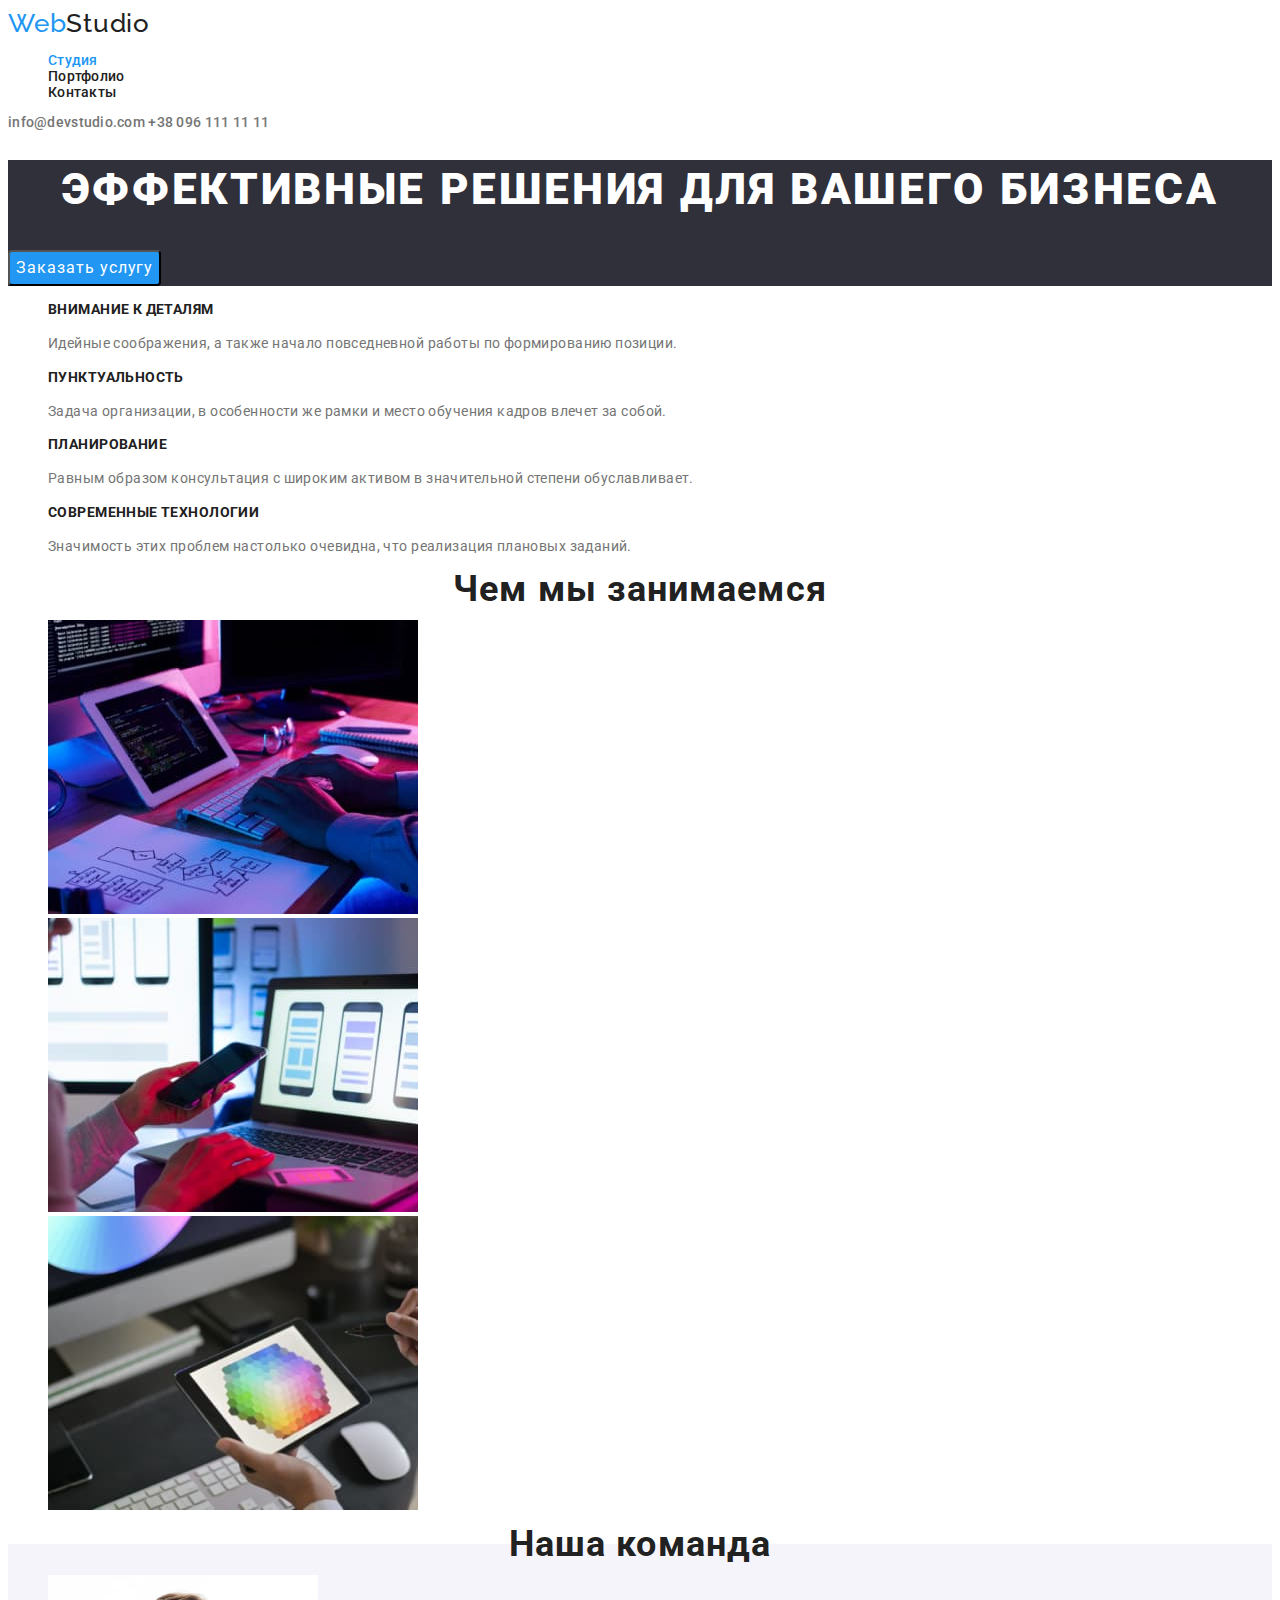
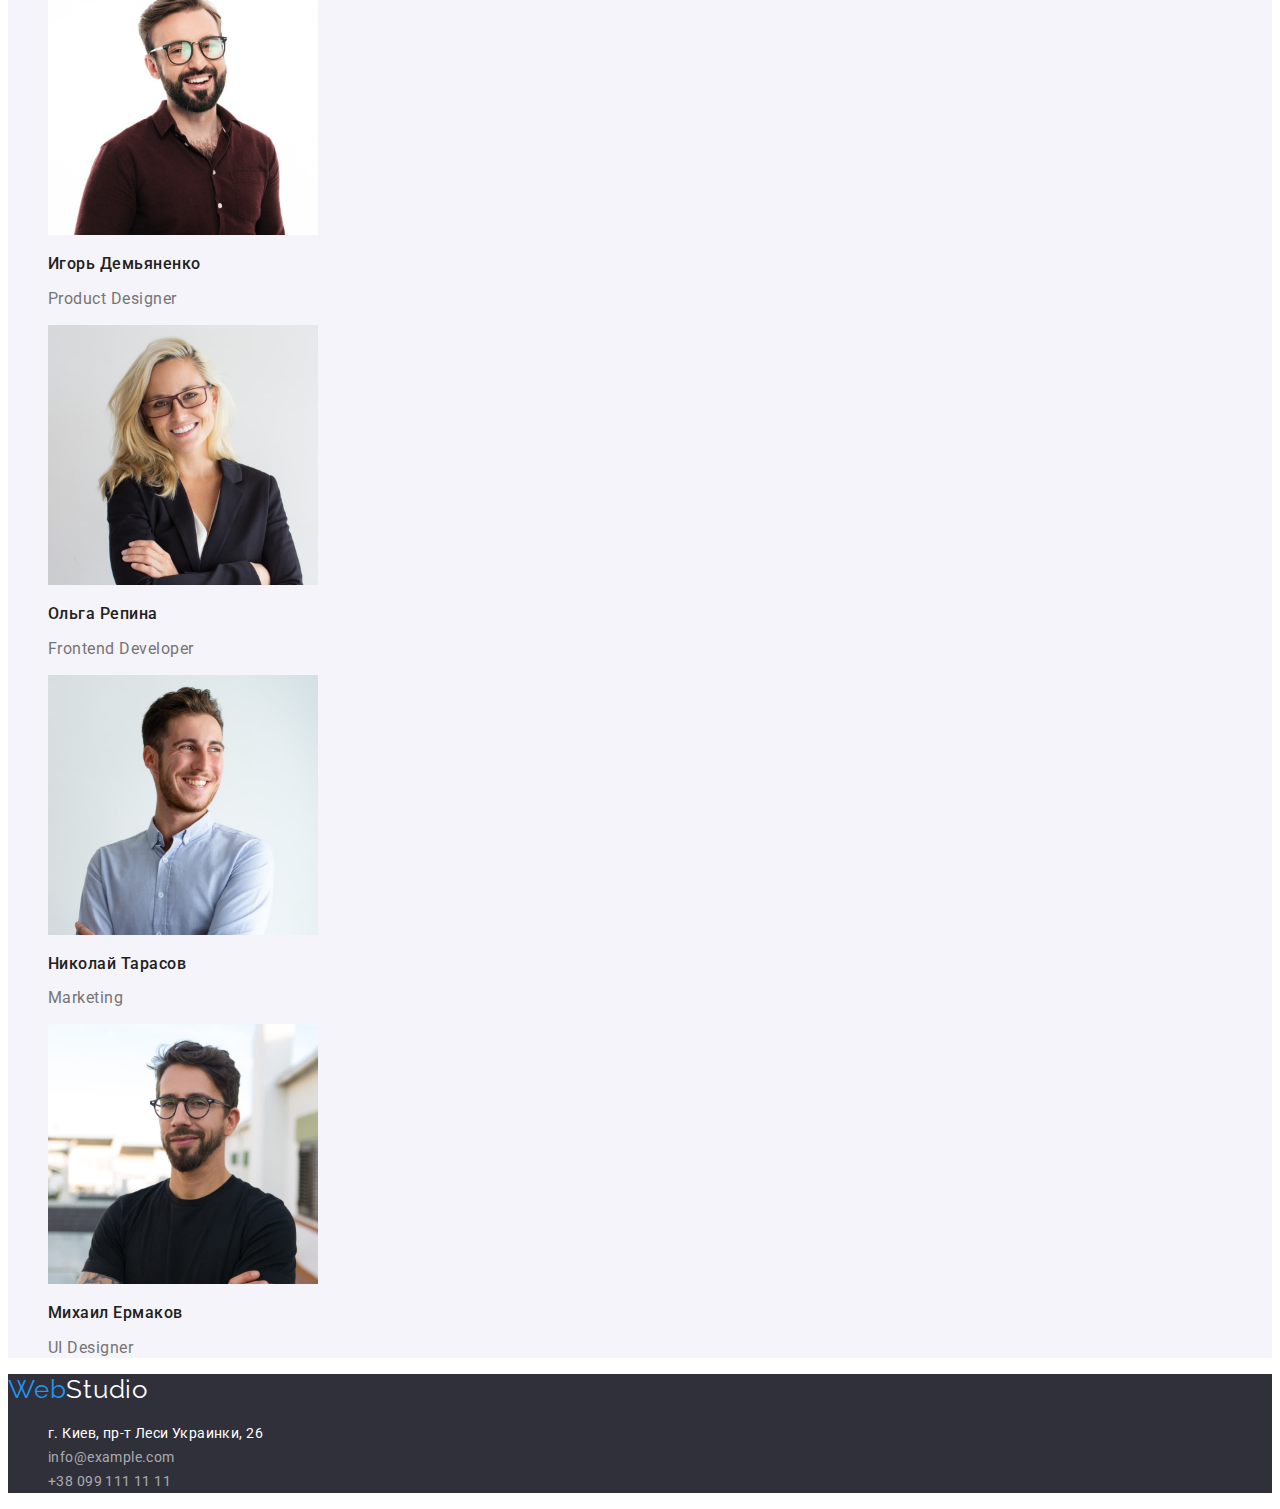
<file: index.html>
<!DOCTYPE html>
<html lang="ru">
<head>
    <meta charset="UTF-8"/>
    <meta name="description" content="Коммерческая разработка сайтов под заказ"/>
    <title>Студия по разработке сайтов</title>
    <link rel="preconnect" href="https://fonts.googleapis.com">
    <link rel="preconnect" href="https://fonts.gstatic.com" crossorigin>
    <link href="https://fonts.googleapis.com/css2?family=Raleway:wght@700&family=Roboto:wght@400;500;700;900&display=swap" rel="stylesheet">
    <link rel="stylesheet" href="css/styles.css">
</head>
<body>
    <!-- Head -->
    <header class="header">
        <a class="link-logo" lang="en" href="./index.html"><span class="logo-title">Web</span>Studio</a>
        <nav>
            <ul class="list">
                <li>
                    <a class="current link" href="/">Студия</a>
                </li>
                <li>
                    <a class="link" href="./portfolio.html">Портфолио</a>
                </li>
                <li>
                    <a class="link" href="/">Контакты</a>
                </li> 
            </ul>
        </nav>
        <a class="header-contact link" lang="en" href="mailto:info@devstudio.com">info@devstudio.com</a>
        <a class="header-contact link" href="tel:+380961111111">+38 096 111 11 11</a>
    </header>
    <main> 
        <!-- Hero -->
        <section class="hero">
            <h1 class="hero-title">Эффективные решения для вашего бизнеса</h1>
            <button class="hero button" type="button">Заказать услугу</button>
        </section>
        <!-- Features -->
        <section class="features">
            <!-- Title would be hidden -->
            <h2 hidden>Особенности</h2>
            <ul class="list">
                <li>
                    <h3>Внимание к деталям</h3>
                    <p class="text">
                        Идейные соображения, а также начало повседневной работы по формированию позиции.
                    </p>
                </li>
                <li>
                    <h3>Пунктуальность</h3>
                    <p class="text">
                        Задача организации, в особенности же рамки и место обучения кадров влечет за собой.
                    </p>
                </li>
                <li>
                    <h3>Планирование</h3>
                    <p class="text">
                        Равным образом консультация с широким активом в значительной степени обуславливает.
                    </p>
                </li>
                <li>
                    <h3>Современные технологии</h3>
                    <p class="text">
                        Значимость этих проблем настолько очевидна, что реализация плановых заданий.
                    </p>
                </li>
            </ul>
        </section>
        <!-- Work -->
        <section class="work">
            <h2 class="title">Чем мы занимаемся</h2>
            <ul class="list">
                <li>
                    <a href="/">
                        <img src="img/m1s3p1.jpg" alt="Человек печатает на клавиатуре" width="370"/>
                    </a>
                </li>
                <li>
                    <a href="/">
                        <img src="img/m1s3p2.jpg" alt="Человек смотрит на экран ноутбука" width="370"/>
                    </a>
                </li>
                <li>
                    <a href="/">
                        <img src="img/m1s3p3.jpg" alt="Человек риусет на планшете" width="370"/>
                    </a>
                </li>
            </ul>
        </section>
        <!-- Team -->
        <section class="team">
            <h2 class="title">Наша команда</h2>
            <ul class="list">
                <li>
                    <img src="img/m1s4p1.jpg" alt="Игорь Демьяненко" width="270"/>
                    <p class="name">
                        Игорь Демьяненко 
                    </p>
                    <p class="profession" lang="en">
                        Product Designer
                    </p>
                </li>
                <li>
                    <img src="img/m1s4p2.jpg" alt="Ольга Репина" width="270"/> 
                    <p class="name">
                        Ольга Репина
                    </p>
                    <p class="profession" lang="en">
                        Frontend Developer
                    </p>
                </li>
                <li>
                    <img src="img/m1s4p3.jpg" alt="Николай Тарасов" width="270"/> 
                    <p class="name">
                        Николай Тарасов
                    </p>
                    <p class="profession" lang="en">
                        Marketing
                    </p>
                </li>
                <li>
                    <img src="img/m1s4p4.jpg" alt="Михаил Ермаков" width="270"/> 
                    <p class="name">
                        Михаил Ермаков
                    </p>
                    <p class="profession" lang="en">
                        UI Designer
                    </p>
                </li>
            </ul>
        </section>
    </main>
    <!-- Footer -->
    <footer class="footer">
        <a class="link-logo" lang="en" href="./index.html"><span class="logo-title">Web</span>Studio</a>
        <address>
            <ul class="footer-list">
                <li class="item">
                    <a class="link adress" href="https://goo.gl/maps/s9QWNsardA6QoMJf8" target="_blank"
                        rel="noopener noreferrer">г. Киев, пр-т Леси Украинки, 26</a>
                </li>
                <li class="item">
                    <a class="footer-contact link" href="mailto:info@example.com">info@example.com</a>
                </li>
                <li class="item">
                    <a class="footer-contact link" href="tel:+380991111111">+38 099 111 11 11</a>
                </li>
            </ul>
        </address>
    </footer>
</body>
</html>
</file>
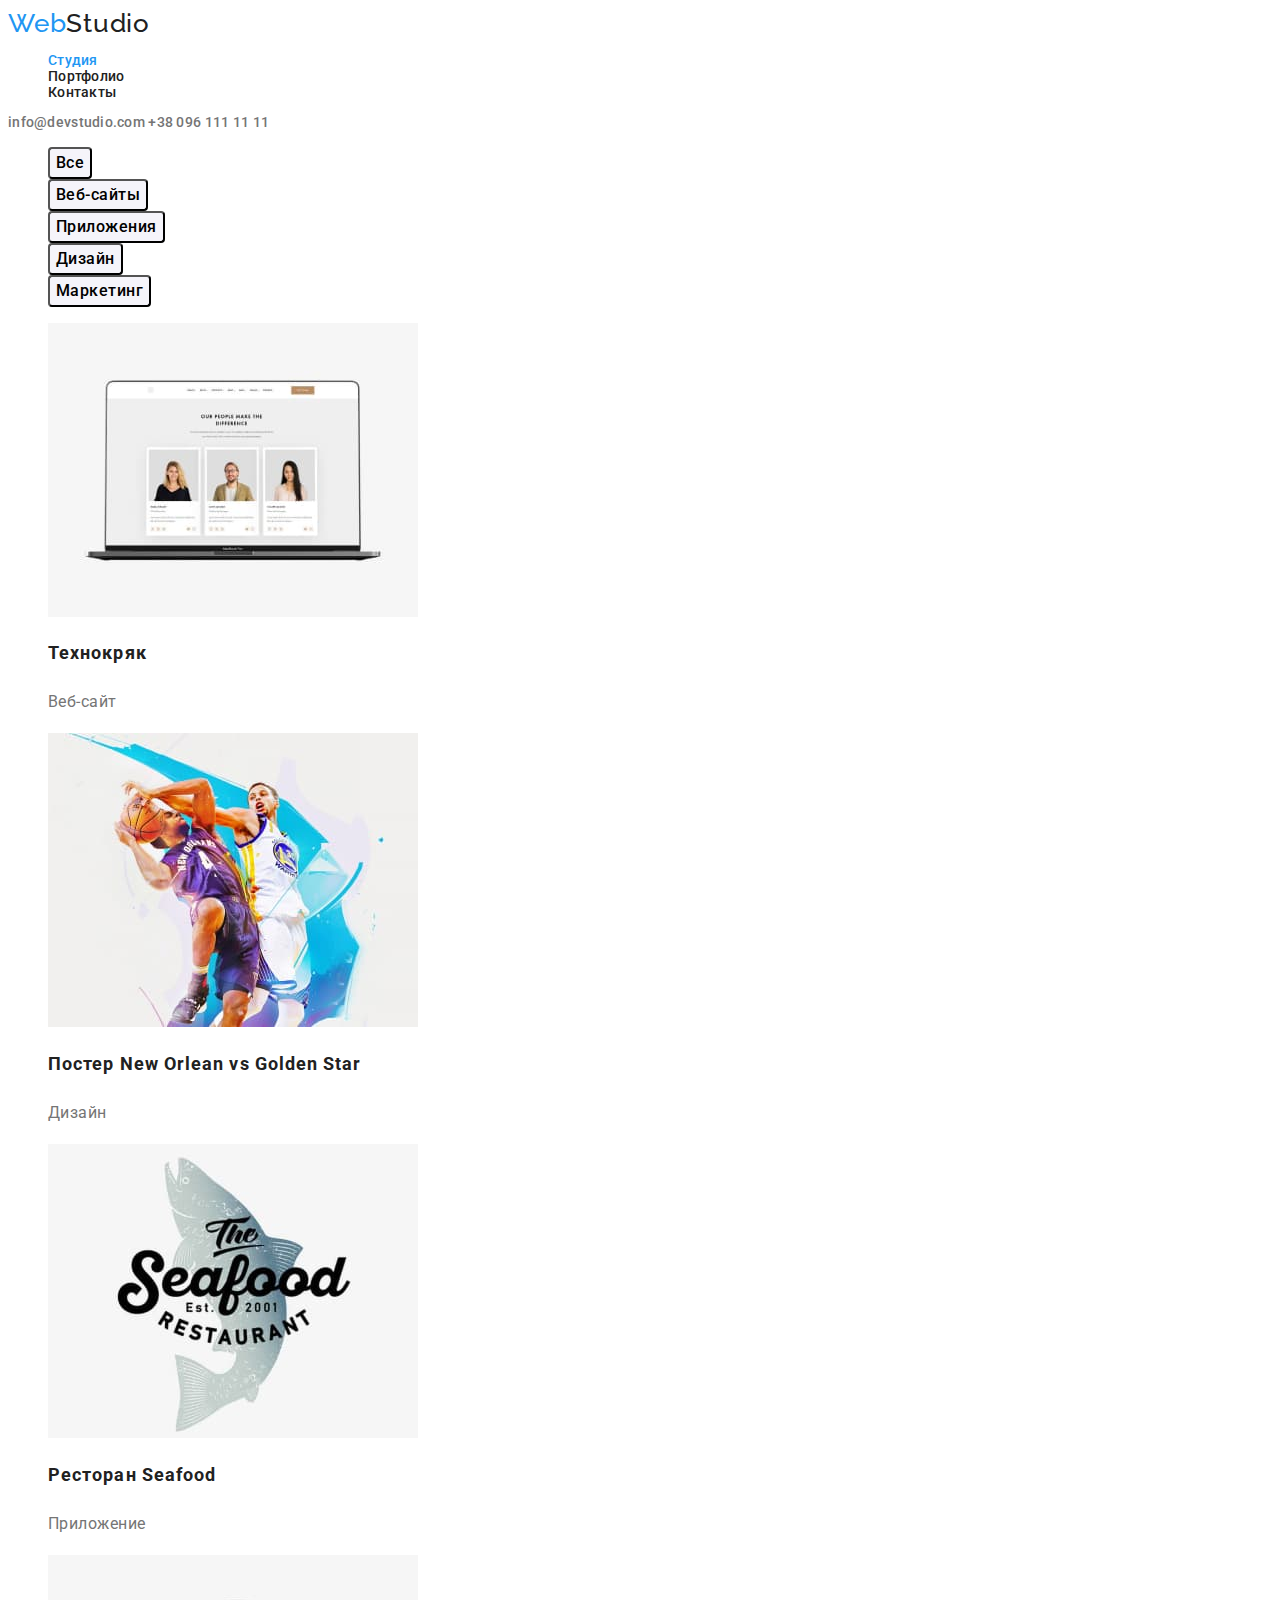
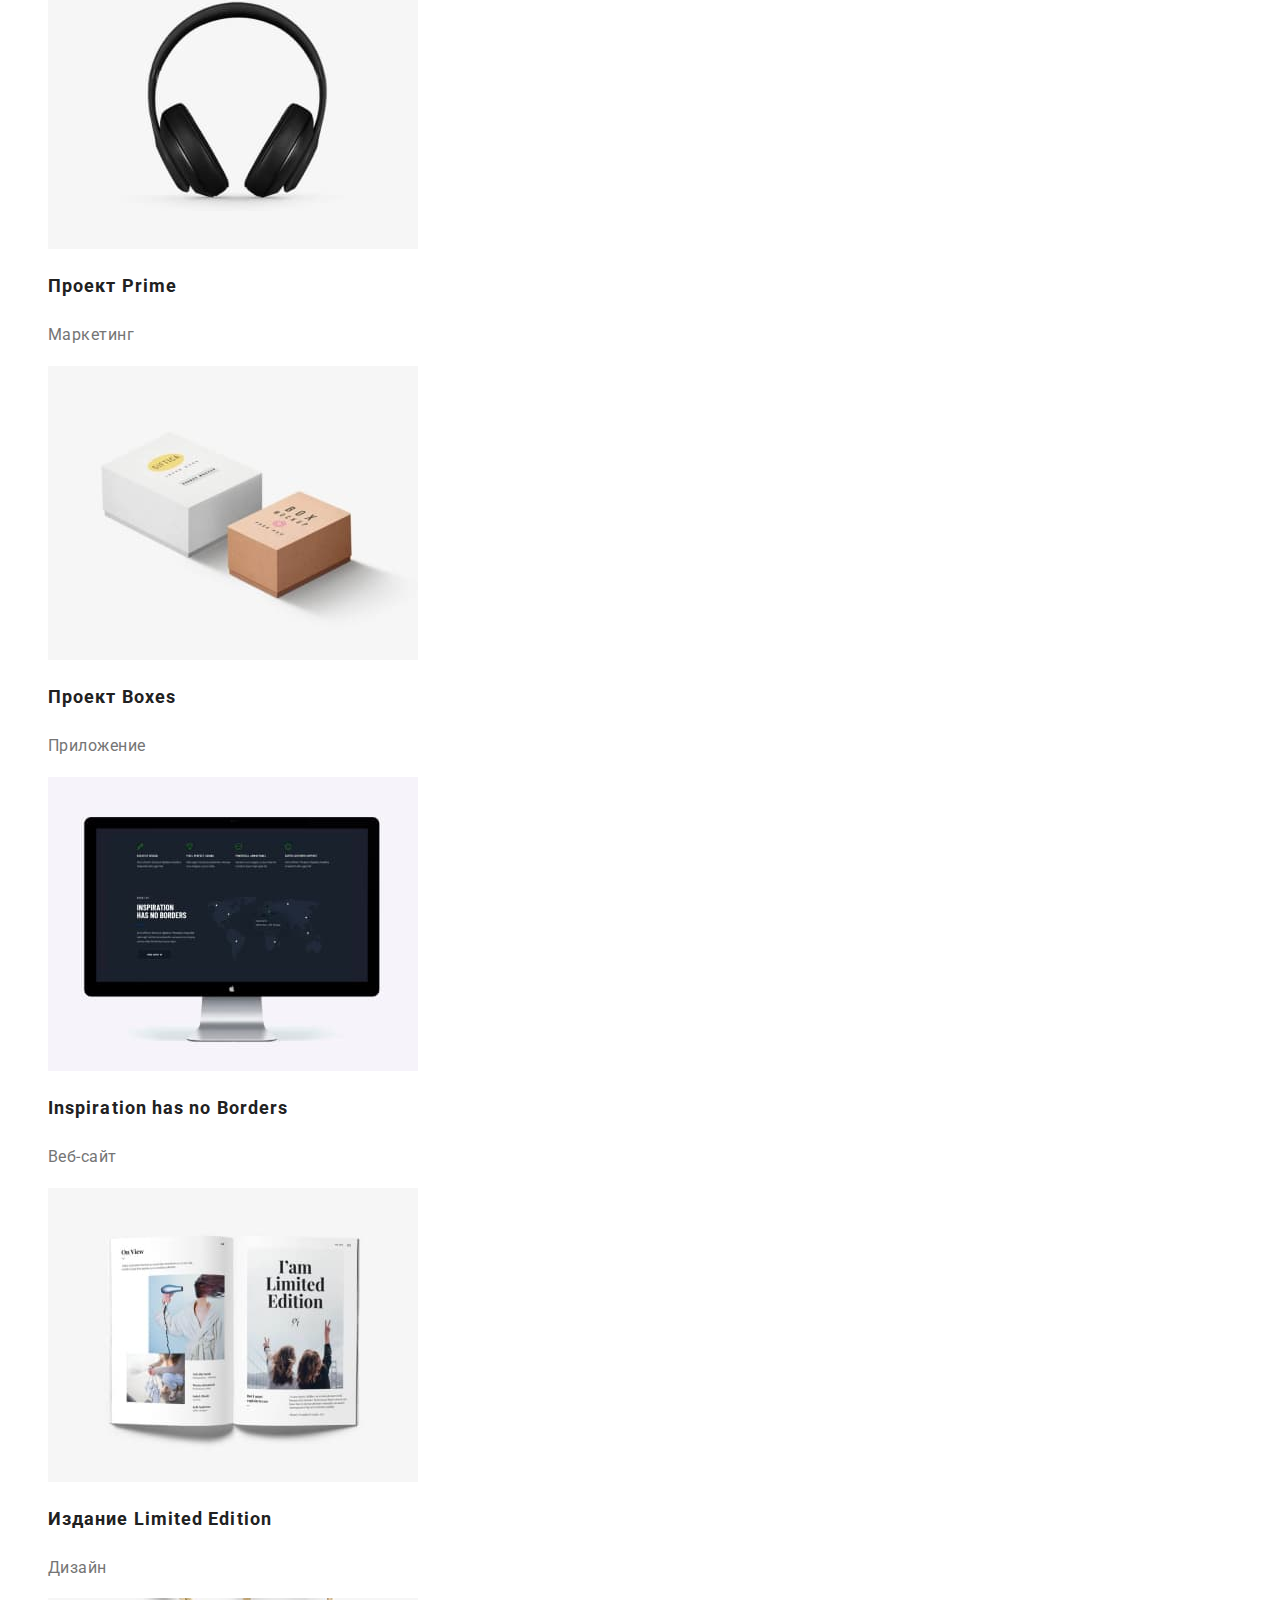
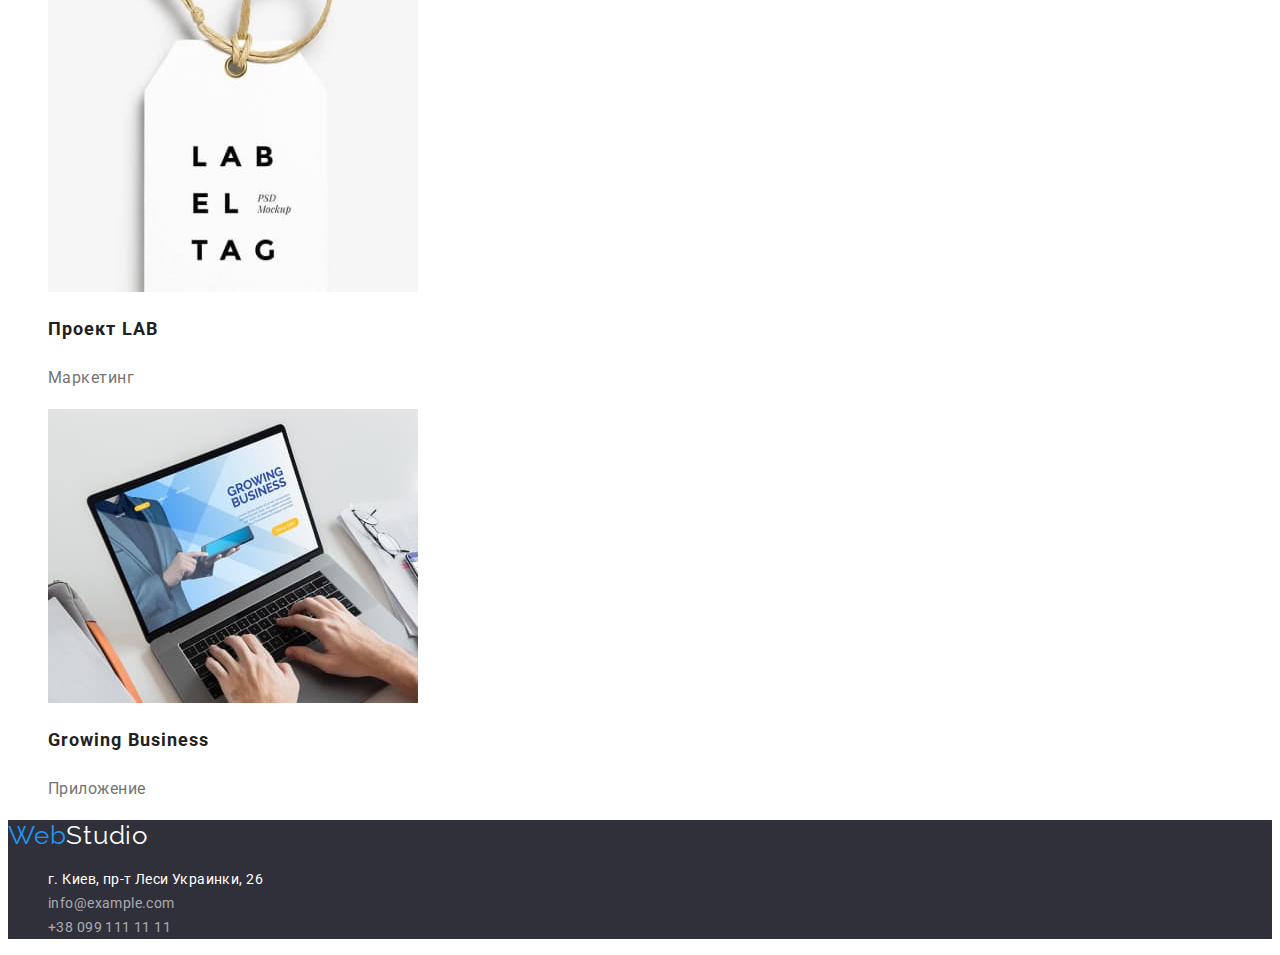
<file: portfolio.html>
<!DOCTYPE html>
<html lang="ru">
<head>
    <meta charset="UTF-8">
    <meta name="description" content="Портфолио студии" />
    <title>Портфолио</title>
    <link rel="preconnect" href="https://fonts.googleapis.com">
    <link rel="preconnect" href="https://fonts.gstatic.com" crossorigin>
    <link href="https://fonts.googleapis.com/css2?family=Raleway:wght@700&family=Roboto:wght@400;500;700;900&display=swap" rel="stylesheet">
    <link rel="stylesheet" href="css/styles.css">
</head>
<body>
    <!-- Header -->
    <header class="header">
        <a class="link-logo" lang="en" href="./index.html"><span class="logo-title">Web</span>Studio</a>
        <nav>
            <ul class="list">
                <li>
                    <a class="current link" href="/">Студия</a>
                </li>
                <li>
                    <a class="link" href="./portfolio.html">Портфолио</a>
                </li>
                <li>
                    <a class="link" href="/">Контакты</a>
                </li>
            </ul>
        </nav>
        <a class="header-contact link" lang="en" href="mailto:info@devstudio.com">info@devstudio.com</a>
        <a class="header-contact link" href="tel:+380961111111">+38 096 111 11 11</a>
    </header>
    <main class="main">
        <!-- Studio's Portfolio -->
        <section>
            <h1 hidden>Портфолио студии</h1> 
            <!-- Title would be hidden -->
            <!-- Portfolio buttons -->
            <ul  class="list">
                <li>
                    <button  class="portfolio button" type="button">Все</button>
                </li>
                <li>
                    <button class="portfolio button" type="button">Веб-сайты</button>
                </li>
                <li>
                    <button class="portfolio button" type="button">Приложения</button>
                </li>
                <li>
                    <button class="portfolio button" type="button">Дизайн</button>
                </li>
                <li>
                    <button class="portfolio button" type="button">Маркетинг</button>
                </li>
            </ul>
            <!-- Work examples -->
            <ul class="list">
                <li>
                    <a class="link" href="">
                        <img src="img/portfol1.jpg" alt="Ноутбук с открытым веб-сайтом" width="370" height="294"/>
                        <h2 class="project title">Технокряк</h2>
                        <p class="project type">Веб-сайт</p>
                    </a>
                </li> 
                <li>
                    <a class="link" href="">
                        <img src="img/portfol2.jpg" alt="Два баскетболиста" width="370" height="294"/>
                        <h2 class="project title">Постер New Orlean vs Golden Star</h2>
                        <p class="project type">Дизайн</p>
                    </a>
                </li>
                <li>
                    <a class="link" href="">
                        <img src="img/portfol3.jpg" alt="Название ресторана не фоне рыбы" width="370" height="294" />
                        <h2 class="project title">Ресторан Seafood</h2>
                        <p class="project type">Приложение</p>
                    </a>
                </li>
                <li>
                    <a class="link" href="">
                        <img src="img/portfol4.jpg" alt="Наушники" width="370" height="294" />
                        <h2 class="project title">Проект Prime</h2>
                        <p class="project type">Маркетинг</p>
                    </a>
                </li>
                <li>
                    <a class="link" href="">
                        <img src="img/portfol5.jpg" alt="Две коробки" width="370" height="294" />
                        <h2 class="project title">Проект Boxes</h2>
                        <p class="project type">Приложение</p>
                    </a>
                </li>
                <li>
                    <a class="link" href="">
                        <img src="img/portfol6.jpg" alt="Монитор с открытым веб-сайтом" width="370" height="294" />
                        <h2 class="project title">Inspiration has no Borders</h2>
                        <p class="project type">Веб-сайт</p>
                    </a>
                </li>
                <li>
                    <a class="link" href="">
                        <img src="img/portfol7.jpg" alt="Открытая книга" width="370" height="294" />
                        <h2 class="project title">Издание Limited Edition</h2>
                        <p class="project type">Дизайн</p>
                    </a>
                </li>
                <li>
                    <a class="link" href="">
                        <img src="img/portfol8.jpg" alt="Бирка" width="370" height="294" />
                        <h2 class="project title">Проект LAB</h2>
                        <p class="project type">Маркетинг</p>
                    </a>
                </li>
                <li>
                    <a class="link" href="">
                        <img src="img/portfol9.jpg" alt="Человек печатает на ноутбуке" width="370" height="294" />
                        <h2 class="project title">Growing Business</h2>
                        <p class="project type">Приложение</p>
                    </a>
                </li>
            </ul>
        </section>
    </main>
    <!-- Footer -->
    <footer class="footer">
        <a class="link-logo" lang="en" href="./index.html"><span class="logo-title">Web</span>Studio</a>
        <address>
            <ul class="footer-list">
                <li class="item">
                    <a class="link adress" href="https://goo.gl/maps/s9QWNsardA6QoMJf8" target="_blank"
                        rel="noopener noreferrer">г. Киев, пр-т Леси Украинки, 26</a>
                </li>
                <li class="item">
                    <a class="footer-contact link" href="mailto:info@example.com">info@example.com</a>
                </li>
                <li class="item">
                    <a class="footer-contact link" href="tel:+380991111111">+38 099 111 11 11</a>
                </li>
            </ul>
        </address>
    </footer>
</body>
</html>
</file>
<file: css/styles.css>
/* Палитра*/
/* Акцент + Web logo #2196F3 */
/* Nav+Title #212121 */
/* Text+tel+mail #757575 */
/****************************index.html ***************************************/
:root {
  --accent-color: #2196f3;
  --primary-text-color: #212121;
  --secondary-text-color: #757575;
  --primary-background: #ffffff;
  --secondary-background: #2f303a;
  --logo-font-family: Raleway, sans-serif;
  --hero-footer-color: #ffffff;
}
body {
  background-color: var(--primary-background);
  color: #212121;

  font-family: Roboto, sans-serif;
  letter-spacing: 0.03em;
}
a {
  text-decoration: none;
  color: var(--primary-text-color);
}
ul {
  list-style: none;
}
/******************************* Head ***************************************/
.header {
  font-weight: 500;
  font-size: 14px;
  line-height: 1.14;
  letter-spacing: 0.02em;
}
.link-logo {
  text-decoration: none;
  color: var(--primary-text-color);

  font-family: var(--logo-font-family);
  font-size: 26px;
  line-height: 1.2;
  letter-spacing: 0.03em;
}
.logo-title,
.current {
  color: var(--accent-color);
}
.header-contact {
  color: var(--secondary-text-color);
}
.header .link:hover,
.header .link:focus {
  color: var(--accent-color);
}
/***************************** Hero *****************************************/
.hero {
  background-color: var(--secondary-background);
}
.hero-title {
  color: var(--hero-footer-color);

  font-weight: 900;
  font-size: 44px;
  line-height: 1.36;
  text-align: center;
  letter-spacing: 0.06em;
  text-transform: uppercase;
}
.button {
  cursor: pointer;
  font-family: inherit;
}
.hero .button {
  background-color: var(--accent-color);
  color: var(--hero-footer-color);

  border-radius: 4px;
  font-size: 16px;
  line-height: 1.87;
  letter-spacing: 0.06em;
}
/*************************** Features ****************************************/
.features .text {
  color: var(--secondary-text-color);
}
.features h3 {
  font-size: 14px;
  line-height: 1.14;
  letter-spacing: 0.03em;
  text-transform: uppercase;
}
.features .text {
  font-size: 14px;
  line-height: 1.71;
  letter-spacing: 0.03em;
}
/**************************** Work *******************************************/
.work .title,
.team .title {
  font-size: 36px;
  line-height: 1.16px;
  text-align: center;
  letter-spacing: 0.03em;
}
/**************************** Team *******************************************/
.team {
  background-color: #f5f4fa;
}
.profession {
  color: var(--secondary-text-color);
}
.team .name,
.team .profession {
  font-size: 16px;
  line-height: 1.18;
  letter-spacing: 0.03em;
}
.team .name {
  font-weight: 500;
}
.team .profession {
  font-weight: normal;
}
/**************************** Footer ******************************************/
.footer {
  background-color: var(--secondary-background);
  color: var(--hero-footer-color);
}
.footer .link-logo {
  color: var(--hero-footer-color);

  font-family: var(--logo-font-family);
  font-size: 26px;
  line-height: 1.2;
  letter-spacing: 0.03em;
}
.link.adress {
  color: var(--hero-footer-color);
}
.footer-list .link:hover,
.footer-list .link:focus {
  background-color: var(--accent-color);
}
.footer-list .link {
  font-style: normal;
  font-weight: normal;
  font-size: 14px;
  line-height: 24px;
  letter-spacing: 0.03em;
}
.footer-contact {
  color: rgb(255, 255, 255, 0.6);
}
/* **************************portfolio.html********************************** */
.main {
  color: var(--primary-text-color);
}
/***************************Portfolio buttons **********************************/
.portfolio.button {
  background-color: #f5f4fa;

  border-radius: 4px;

  font-weight: 500;
  font-size: 16px;
  line-height: 1.62;
  text-align: center;
  letter-spacing: 0.03em;
}
.portfolio.button:hover,
.portfolio.button:focus {
  background-color: var(--accent-color);
  color: #ffffff;
}
/*****************************Work examplex *************************************/
.project.title {
  font-size: 18px;
  line-height: 2;
  letter-spacing: 0.06em;
}
.project.type {
  color: var(--secondary-text-color);

  font-size: 16px;
  line-height: 1.87;
  letter-spacing: 0.03em;
}
</file>
